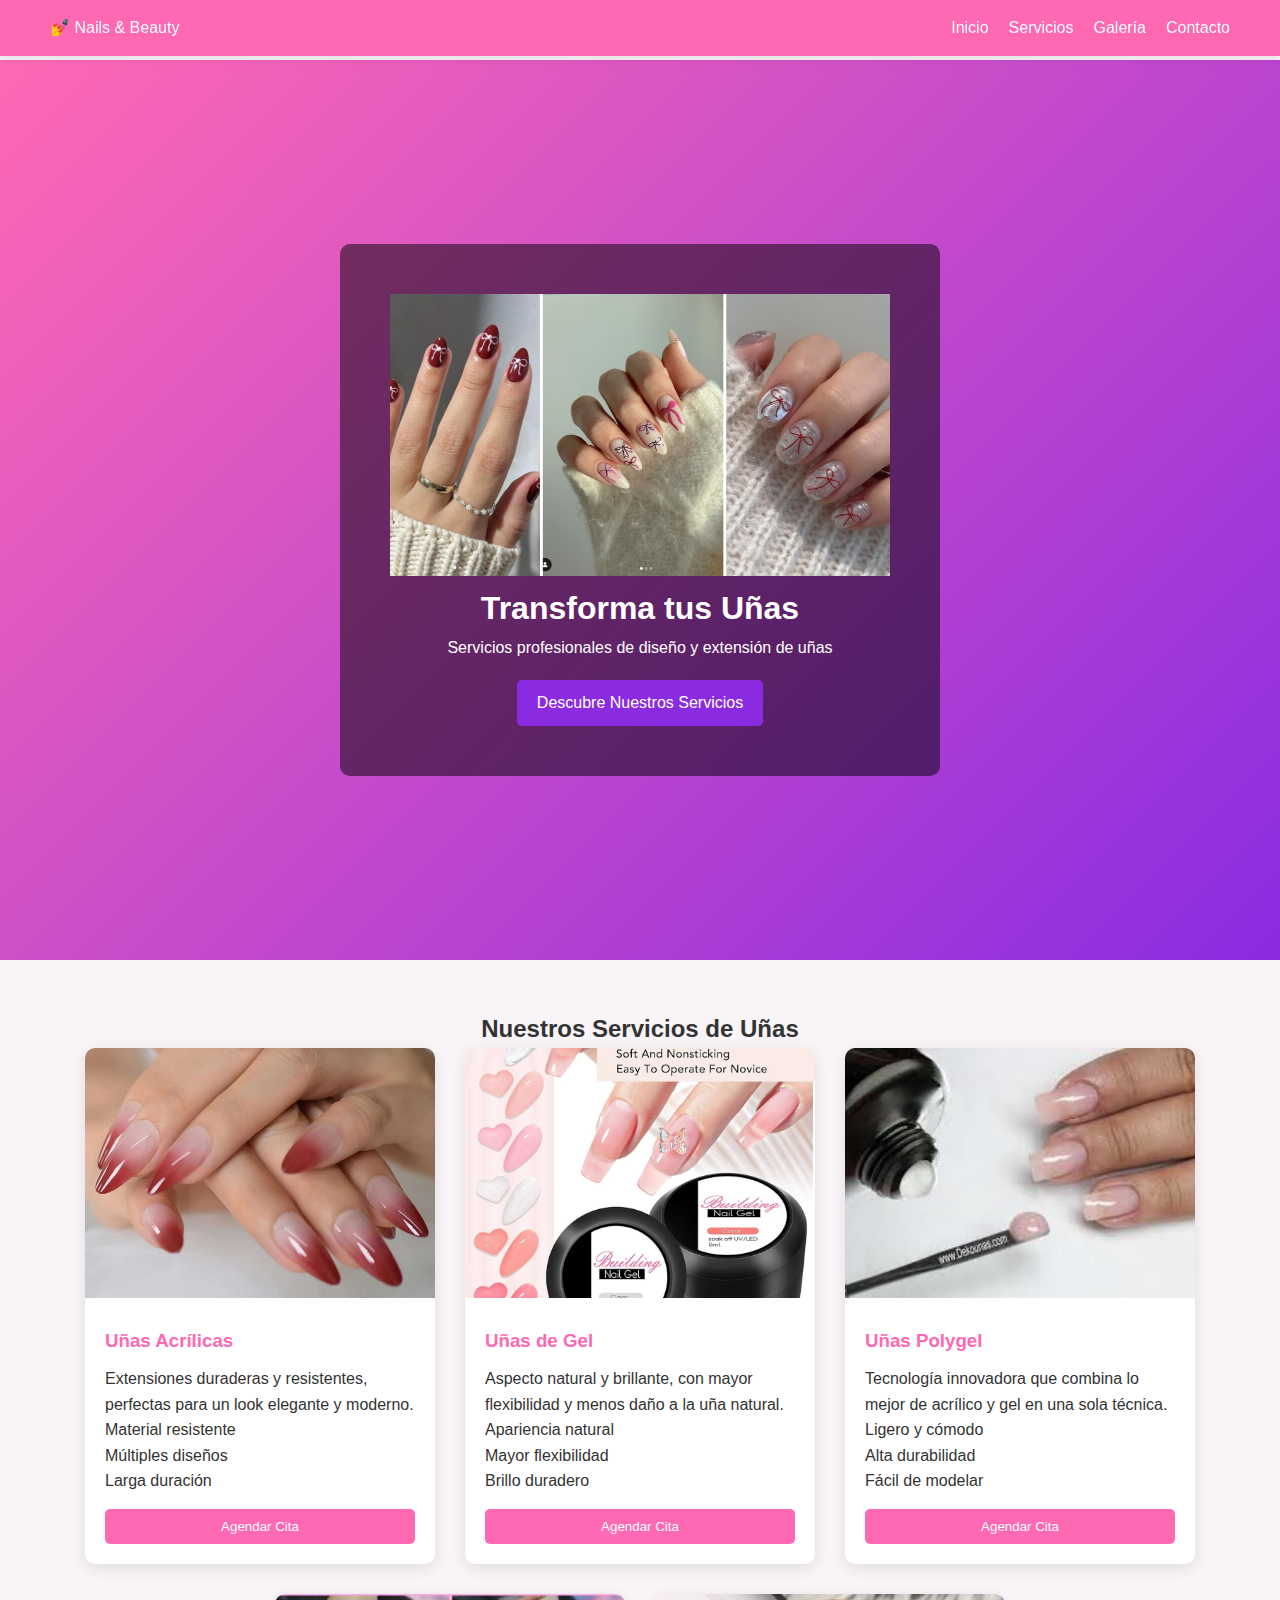
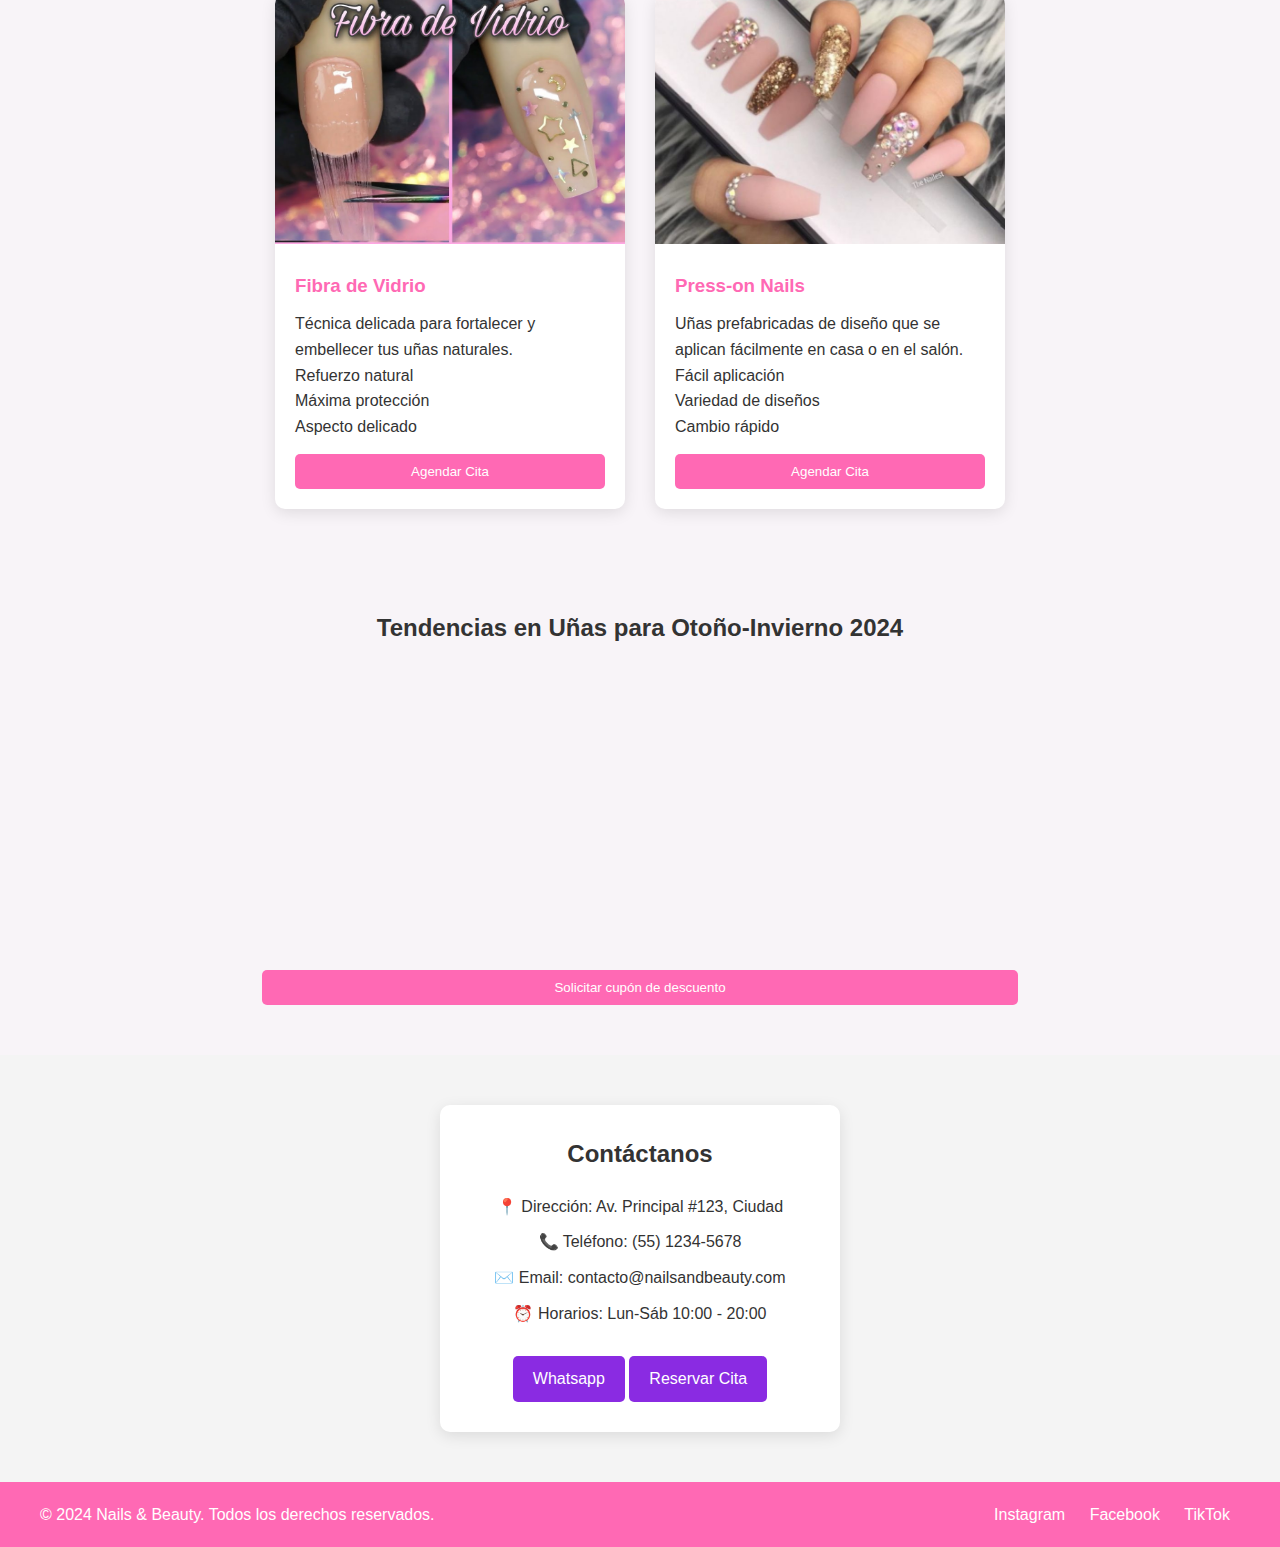
<file: index.html>
<!DOCTYPE html>
<html lang="es">
<head>
    <meta charset="UTF-8">
    <title>Nails & Beauty - Servicios de Uñas</title>
    <link rel="stylesheet" href="styles.css">
</head>
<body>
    <nav class="navbar">
        <div class="logo">💅 Nails & Beauty</div>
        <ul class="nav-links">
            <li><a href="#inicio">Inicio</a></li>
            <li><a href="#servicios">Servicios</a></li>
            <li><a href="#galeria">Galería</a></li>
            <li><a href="#contacto">Contacto</a></li>
        </ul>
    </nav>

    <main>
        <section id="inicio" class="hero">
            <div class="hero-content">
                <div><img src="IMAGENES/DISEÑO UÑAS.jpg" alt=""></div>
                <h1>Transforma tus Uñas</h1>
                <p>Servicios profesionales de diseño y extensión de uñas</p>
                <a href="#servicios" class="btn">Descubre Nuestros Servicios</a>
            </div>
        </section>

        <section id="servicios" class="services-section">
            <h2>Nuestros Servicios de Uñas</h2>
            <div class="services-grid">
                <!-- Servicio 1: Uñas Acrílicas -->
                <div class="service-card">
                    <div class="service-image">
                        <img src="IMAGENES/diseno-de-unas-acrilicas-.jpg" alt="Uñas Acrílicas">
                    </div>
                    <div class="service-info">
                        <h3>Uñas Acrílicas</h3>
                        <p>Extensiones duraderas y resistentes, perfectas para un look elegante y moderno.</p>
                        <ul>
                            <li>Material resistente</li>
                            <li>Múltiples diseños</li>
                            <li>Larga duración</li>
                        </ul>
                        <button class="btn-agendar">Agendar Cita</button>
                    </div>
                </div>

                <!-- Servicio 2: Uñas de Gel -->
                <div class="service-card">
                    <div class="service-image">
                        <img src="IMAGENES/gel.jpg" alt="Uñas de Gel">
                    </div>
                    <div class="service-info">
                        <h3>Uñas de Gel</h3>
                        <p>Aspecto natural y brillante, con mayor flexibilidad y menos daño a la uña natural.</p>
                        <ul>
                            <li>Apariencia natural</li>
                            <li>Mayor flexibilidad</li>
                            <li>Brillo duradero</li>
                        </ul>
                        <button class="btn-agendar">Agendar Cita</button>
                    </div>
                </div>

                <!-- Servicio 3: Uñas Polygel -->
                <div class="service-card">
                    <div class="service-image">
                        <img src="IMAGENES/polygel.jpg" alt="Uñas Polygel">
                    </div>
                    <div class="service-info">
                        <h3>Uñas Polygel</h3>
                        <p>Tecnología innovadora que combina lo mejor de acrílico y gel en una sola técnica.</p>
                        <ul>
                            <li>Ligero y cómodo</li>
                            <li>Alta durabilidad</li>
                            <li>Fácil de modelar</li>
                        </ul>
                        <button class="btn-agendar">Agendar Cita</button>
                    </div>
                </div>

                <!-- Servicio 4: Fibra de Vidrio -->
                <div class="service-card">
                    <div class="service-image">
                        <img src="IMAGENES/vidrio.jpg" alt="Fibra de Vidrio">
                    </div>
                    <div class="service-info">
                        <h3>Fibra de Vidrio</h3>
                        <p>Técnica delicada para fortalecer y embellecer tus uñas naturales.</p>
                        <ul>
                            <li>Refuerzo natural</li>
                            <li>Máxima protección</li>
                            <li>Aspecto delicado</li>
                        </ul>
                        <button class="btn-agendar">Agendar Cita</button>
                    </div>
                </div>

                <!-- Servicio 5: Press-on Nails -->
                <div class="service-card">
                    <div class="service-image">
                        <img src="IMAGENES/Press-on Nails.png" alt="Press-on Nails">
                    </div>
                    <div class="service-info">
                        <h3>Press-on Nails</h3>
                        <p>Uñas prefabricadas de diseño que se aplican fácilmente en casa o en el salón.</p>
                        <ul>
                            <li>Fácil aplicación</li>
                            <li>Variedad de diseños</li>
                            <li>Cambio rápido</li>
                        </ul>
                        <button class="btn-agendar">Agendar Cita</button>
                    </div>
                </div>
            </div>
        </section>
        <section id="clasificacion" class="services-section">
            <h2>Tendencias en Uñas para Otoño-Invierno 2024</h2>
            <div class="services-grid">
            <div class="rating-card">
                <iframe width="560" height="315" src="https://www.youtube.com/embed/J-J6HQBC3zY?si=jlFrjnYVUK0TByqh" title="YouTube video player" frameborder="0" allow="accelerometer; autoplay; clipboard-write; encrypted-media; gyroscope; picture-in-picture; web-share" referrerpolicy="strict-origin-when-cross-origin" allowfullscreen></iframe>
                    <button class="btn-agendar">Solicitar cupón de descuento</button>
                </ol>
            </div>
        </section>
        <section id="contacto" class="contact-section">
            <div class="contact-card">
                <h2>Contáctanos</h2>
                <div class="contact-info">
                    <p>📍 Dirección: Av. Principal #123, Ciudad</p>
                    <p>📞 Teléfono: (55) 1234-5678</p>
                    <p>✉️ Email: contacto@nailsandbeauty.com</p>
                    <p>⏰ Horarios: Lun-Sáb 10:00 - 20:00</p>
                    <a href="https://web.whatsapp.com/" class="btn">Whatsapp</a>
                    <a href="FORM.html" class="btn">Reservar Cita</a>
                </div>
            </div>
        </section>
    </main>
    <footer class="footer">
        <div class="footer-content">
            <p>© 2024 Nails & Beauty. Todos los derechos reservados.</p>
            <div class="social-links">
                <a href="https://www.instagram.com/">Instagram</a>
                <a href="https://es-la.facebook.com/">Facebook</a>
                <a href="https://www.tiktok.com/es/">TikTok</a>
            </div>
        </div>
    </footer>
</body>
</html>
</file>
<file: styles.css>
:root {
    --primary-color: #ff69b4;
    --secondary-color: #8a2be2;
    --background-color: #f8f4f8;
    --text-color: #333;
    --card-background: #ffffff;
}

* {
    margin: 0;
    padding: 0;
    box-sizing: border-box;
}

body {
    font-family: 'Arial', sans-serif;
    background-color: var(--background-color);
    color: var(--text-color);
    line-height: 1.6;
}

/* Navbar con posicionamiento fixed y z-index */
.navbar {
    position: fixed;
    top: 0;
    left: 0;
    width: 100%;
    background-color: var(--primary-color);
    color: white;
    display: flex;
    justify-content: space-between;
    align-items: center;
    padding: 15px 50px;
    z-index: 1000;
    box-shadow: 0 2px 10px rgba(0,0,0,0.1);
}

.nav-links {
    display: flex;
    list-style: none;
}

.nav-links li {
    margin-left: 20px;
}

.nav-links a {
    color: white;
    text-decoration: none;
    transition: color 0.3s ease;
}

.nav-links a:hover {
    color: var(--secondary-color);
}

/* Hero Section */

.image-container {
    display: flex;
    justify-content: center;
    align-items: center;
    height: 100vh; /* Centra verticalmente en toda la pantalla */
}
img {
    max-width: 100%; /* Escala la imagen según el ancho disponible */
    height: auto; /* Mantiene la proporción */
}
.hero {
    display: flex;
    justify-content: center;
    align-items: center;
    height: 100vh;
    margin-top: 60px;
    background: linear-gradient(135deg, var(--primary-color), var(--secondary-color));
    color: white;
}

.hero-content {
    text-align: center;
    background-color: rgba(0,0,0,0.5);
    padding: 50px;
    border-radius: 10px;
    max-width: 600px;
}

.btn {
    display: inline-block;
    margin-top: 20px;
    padding: 10px 20px;
    background-color: var(--secondary-color);
    color: white;
    text-decoration: none;
    border-radius: 5px;
    transition: background-color 0.3s ease;
}

.btn:hover {
    background-color: darken(var(--secondary-color), 10%);
}

/* Servicios Grid */
.services-section {
    padding: 50px;
    text-align: center;
}

.services-grid {
    display: flex;
    flex-wrap: wrap;
    justify-content: center;
    gap: 30px;
}

.service-card {
    width: 350px;
    background-color: var(--card-background);
    border-radius: 10px;
    box-shadow: 0 4px 15px rgba(0,0,0,0.1);
    overflow: hidden;
    transition: transform 0.3s ease;
}

.service-card:hover {
    transform: scale(1.05);
}

.service-image img {
    width: 100%;
    height: 250px;
    object-fit: cover;
}

.service-info {
    padding: 20px;
    text-align: left;
}

.service-info h3 {
    color: var(--primary-color);
    margin-bottom: 10px;
}

.service-info ul {
    list-style-type: none;
    margin-bottom: 15px;
}

.btn-agendar {
    width: 100%;
    padding: 10px;
    background-color: var(--primary-color);
    color: white;
    border: none;
    border-radius: 5px;
    cursor: pointer;
    transition: background-color 0.3s ease;
}

.btn-agendar:hover {
    background-color: var(--secondary-color);
}

/* Sección de Contacto */
.contact-section {
    background-color: #f4f4f4;
    padding: 50px;
    display: flex;
    justify-content: center;
    align-items: center;
}

.contact-card {
    background-color: var(--card-background);
    width: 400px;
    padding: 30px;
    border-radius: 10px;
    box-shadow: 0 4px 15px rgba(0,0,0,0.1);
    text-align: center;
}

.contact-info {
    margin-top: 20px;
}

.contact-info p {
    margin-bottom: 10px;
}

/* Footer */
.footer {
    background-color: var(--primary-color);
    color: white;
    padding: 20px;
    text-align: center;
}

.footer-content {
    display: flex;
    justify-content: space-between;
    align-items: center;
    max-width: 1200px;
    margin: 0 auto;
}

.social-links a {
    color: white;
    margin: 0 10px;
    text-decoration: none;
}

/* Responsive Design */
@media (max-width: 768px) {
    .navbar, .footer-content {
        flex-direction: column;
        text-align: center;
    }

    .services-grid {
        flex-direction: column;
        align-items: center;
    }

    .service-card {
        width: 90%;
        max-width: 500px;
    }
}
</file>
